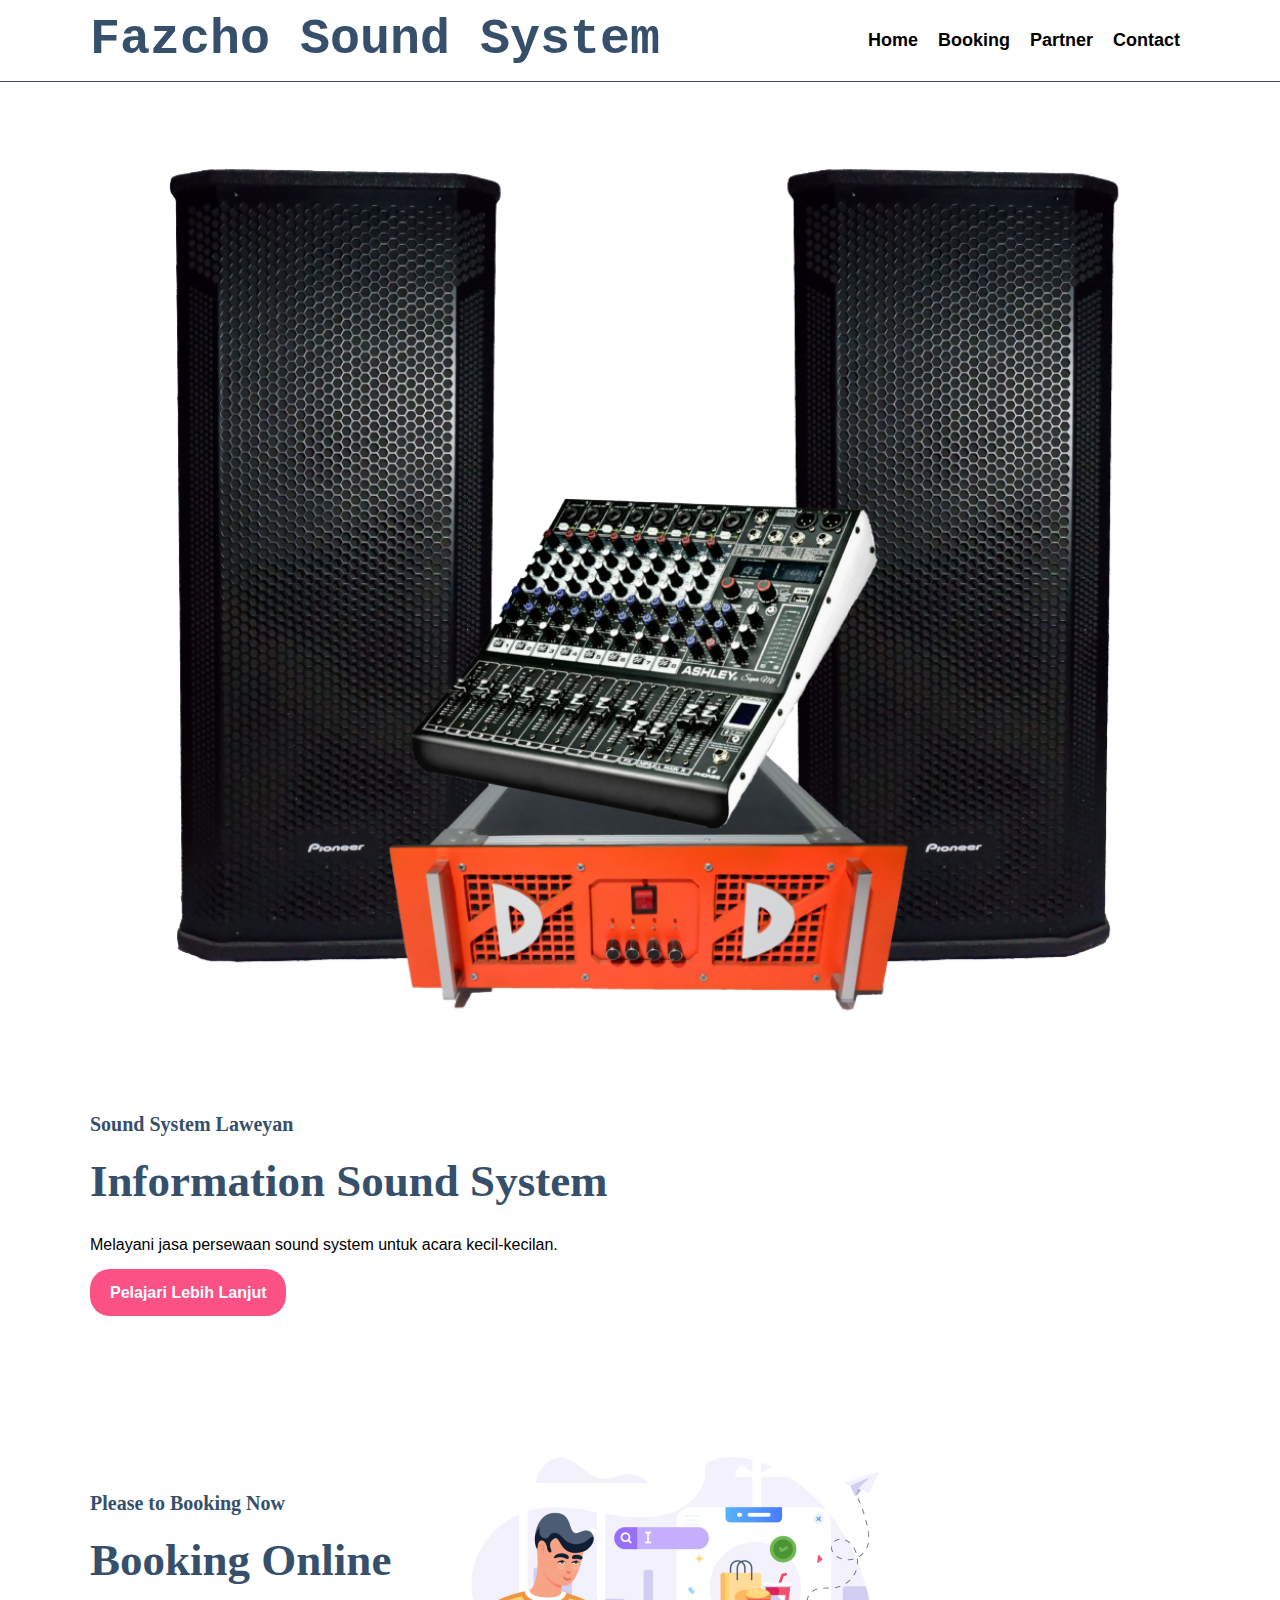
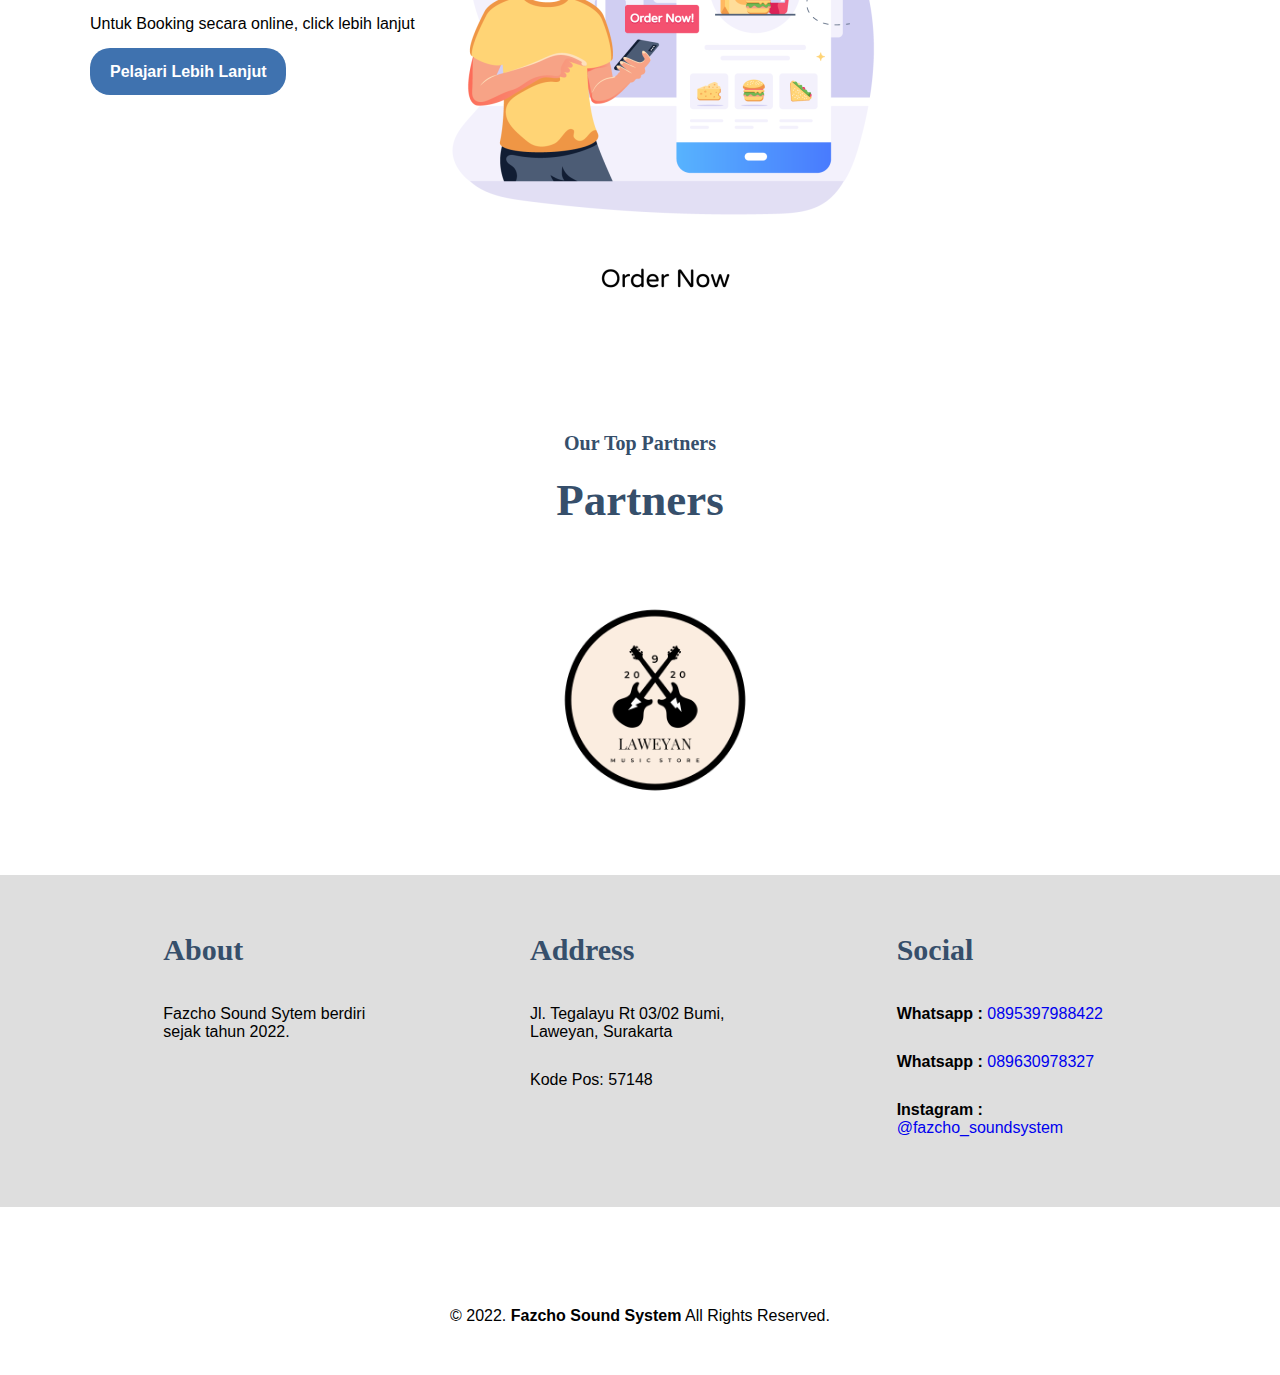
<file: index.html>
<!DOCTYPE html>
<html lang="en">
<head>
    <meta charset="UTF-8">
    <meta name="viewport" content="width=device-width, initial-scale=1.0">
    <title>Fazcho Sound System</title>
    <link rel="stylesheet" href="style.css">
</head>
<body>
    <header>
        <nav>
            <div class="wrapper">
                <div class="logo"><a href='index.html'>Fazcho Sound System</a></div>
                <div class="menu">
                    <ul>
                        <li><a href="#home">Home</a></li>
                        <li><a href="#booking">Booking</a></li>
                        <li><a href="#partners">Partner</a></li>
                        <li><a href="#contact">Contact</a></li>
                    </ul>
                </div>
            </div>
        </nav>
    </header>

    <div class="wrapper">
        <!-- untuk home -->
        <div class="logo">
            <img src="img/sound.png"/>
        </div>
        <section id="home">    
            <div class="kolom">
                <p class="deskripsi">Sound System Laweyan</p>
                <h2>Information Sound System</h2>
                <p>Melayani jasa persewaan sound system untuk acara kecil-kecilan.</p>
                <p><a href="sound.html" class="tbl-pink">Pelajari Lebih Lanjut</a></p>
            </div>
        </section>

        <!-- untuk courses -->
        <section id="booking">
            <div class="kolom">
                <p class="deskripsi">Please to Booking Now</p>
                <h2>Booking Online</h2>
                <p>Untuk Booking secara online, click lebih lanjut</p>
                <p><a href="order.html" class="tbl-biru">Pelajari Lebih Lanjut</a></p>
            </div>
            <img src="img/order.png"/>
        </section>

        <!-- untuk partners -->
        <section id="partners">
            <div class="tengah">
                <div class="kolom">
                    <p class="deskripsi">Our Top Partners</p>
                    <h2>Partners</h2>
                </div>

                <div class="partner-list">
                    <div class="kartu-partner">
                        <img src="img/Logo Laweyan.png">
                    </div>
                </div>
            </div>
        </section>
    </div>

    <div id="contact">
        <div class="wrapper">
            <div class="footer">
                <div class="footer-section">
                    <h3>About</h3>
                    <p>Fazcho Sound Sytem berdiri sejak tahun 2022.</p>
                </div>
                <div class="footer-section">
                    <h3>Address</h3>
                    <p>Jl. Tegalayu Rt 03/02 Bumi, Laweyan, Surakarta</p>
                    <p>Kode Pos: 57148</p>
                </div>
                <div class="footer-section">
                    <h3>Social</h3>
                    <p><b>Whatsapp : </b><a href="https://wa.me/62895397988422">0895397988422</a></p>
                    <p><b>Whatsapp : </b><a href="https://wa.me/6289630978327">089630978327</a></p>
                    <p><b>Instagram : </b><a href="https://instagram.com/fazcho_soundsystem/">@fazcho_soundsystem</a></p>
                </div>
            </div>
        </div> 
    </div>

    <div id="copyright">
        <div class="wrapper">
            &copy; 2022. <b>Fazcho Sound System</b> All Rights Reserved.
        </div>
    </div>
    
</body>
</html>
</file>
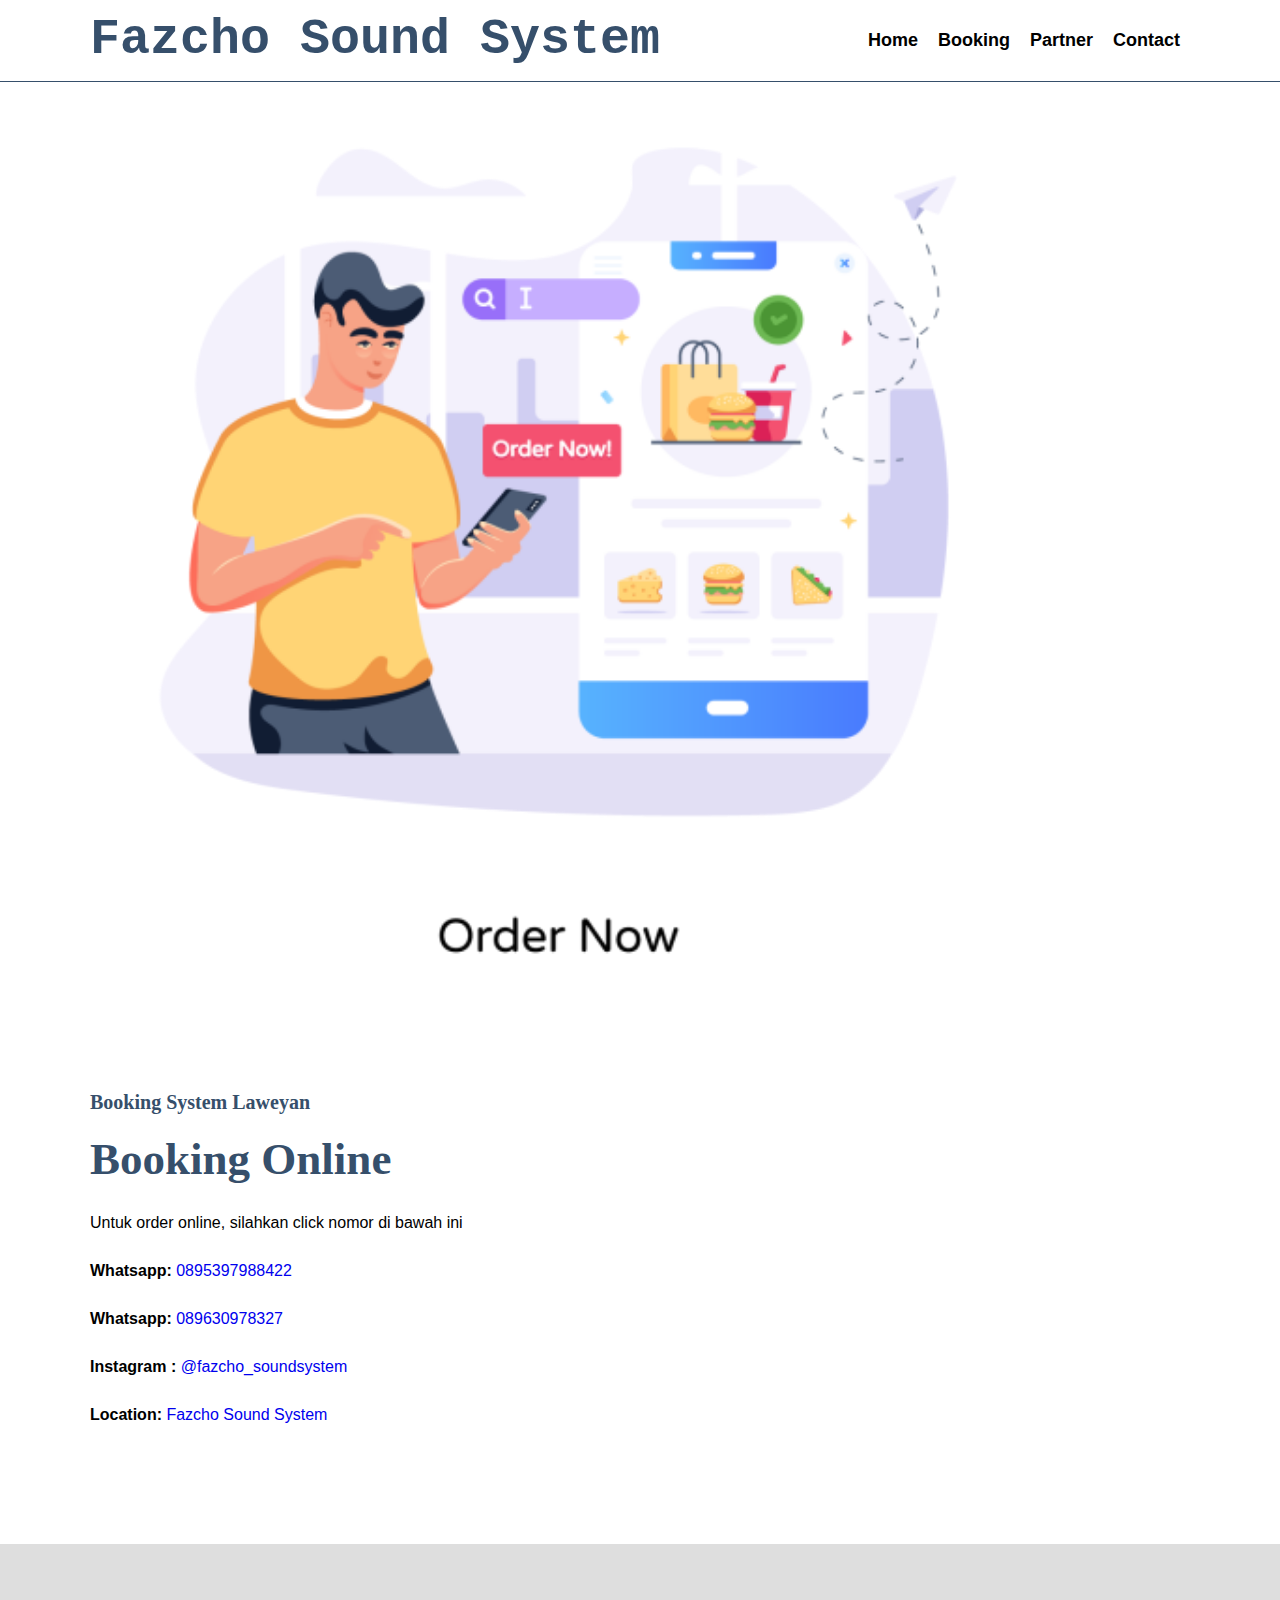
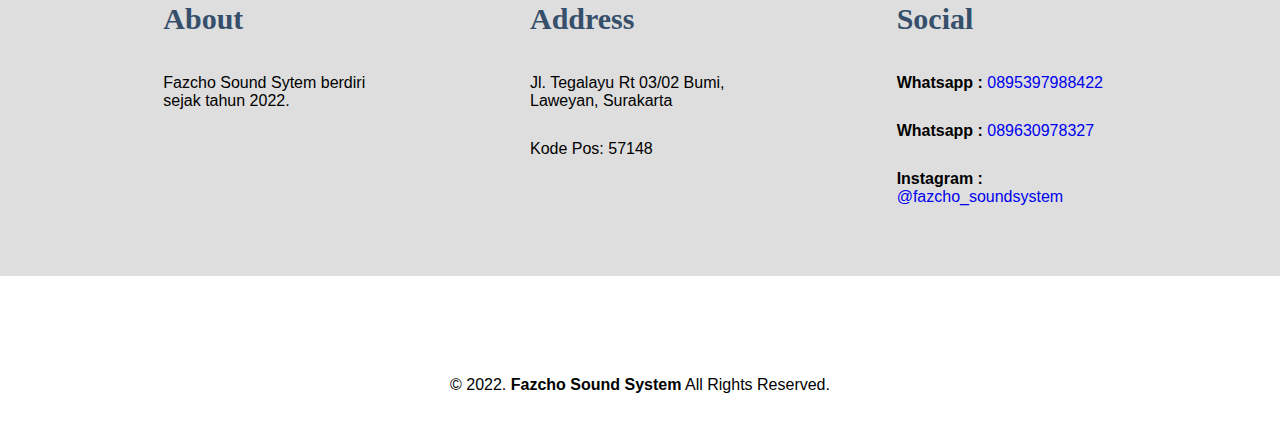
<file: order.html>
<!DOCTYPE html>
<html lang="en">
<head>
    <meta charset="UTF-8">
    <meta name="viewport" content="width=device-width, initial-scale=1.0">
    <title>Fazcho Sound System</title>
    <link rel="stylesheet" href="style.css">
</head>
<body>
    <header>
        <nav>
            <div class="wrapper">
                <div class="logo"><a href='index.html'>Fazcho Sound System</a></div>
                <div class="menu">
                    <ul>
                        <li><a href="index.html">Home</a></li>
                        <li><a href="#booking">Booking</a></li>
                        <li><a href="#partners">Partner</a></li>
                        <li><a href="#contact">Contact</a></li>
                    </ul>
                </div>
            </div>
        </nav>
    </header>

    <div class="wrapper">
        <!-- untuk home -->
        <div class="logoorder">
            <img src="img/order.png"/>
        </div>
        <section id="home">
            <div class="kolom">
                <p class="deskripsi">Booking System Laweyan</p>
                <h2>Booking Online</h2>
                <p>Untuk order online, silahkan click nomor di bawah ini</p>
                <p><b>Whatsapp: </b><a href="https://wa.me/62895397988422">0895397988422</a></p>
                <p><b>Whatsapp: </b><a href="https://wa.me/6289630978327">089630978327</a></p>
                <p><b>Instagram : </b><a href="https://instagram.com/fazcho_soundsystem/">@fazcho_soundsystem</a></p>
                <p><b>Location: </b><a href="https://goo.gl/maps/owbAug1mKnT5mB6s9">Fazcho Sound System</a></p>
            </div>
        </section>
    </div>

    <div id="contact">
        <div class="wrapper">
            <div class="footer">
                <div class="footer-section">
                    <h3>About</h3>
                    <p>Fazcho Sound Sytem berdiri sejak tahun 2022.</p>
                </div>
                <div class="footer-section">
                    <h3>Address</h3>
                    <p>Jl. Tegalayu Rt 03/02 Bumi, Laweyan, Surakarta</p>
                    <p>Kode Pos: 57148</p>
                </div>
                <div class="footer-section">
                    <h3>Social</h3>
                    <p><b>Whatsapp : </b><a href="https://wa.me/62895397988422">0895397988422</a></p>
                    <p><b>Whatsapp : </b><a href="https://wa.me/6289630978327">089630978327</a></p>
                    <p><b>Instagram : </b><a href="https://instagram.com/fazcho_soundsystem/">@fazcho_soundsystem</a></p>
                </div>
            </div>
        </div> 
    </div>

    <div id="copyright">
        <div class="wrapper">
            &copy; 2022. <b>Fazcho Sound System</b> All Rights Reserved.
        </div>
    </div>
</body>
</html>
</file>
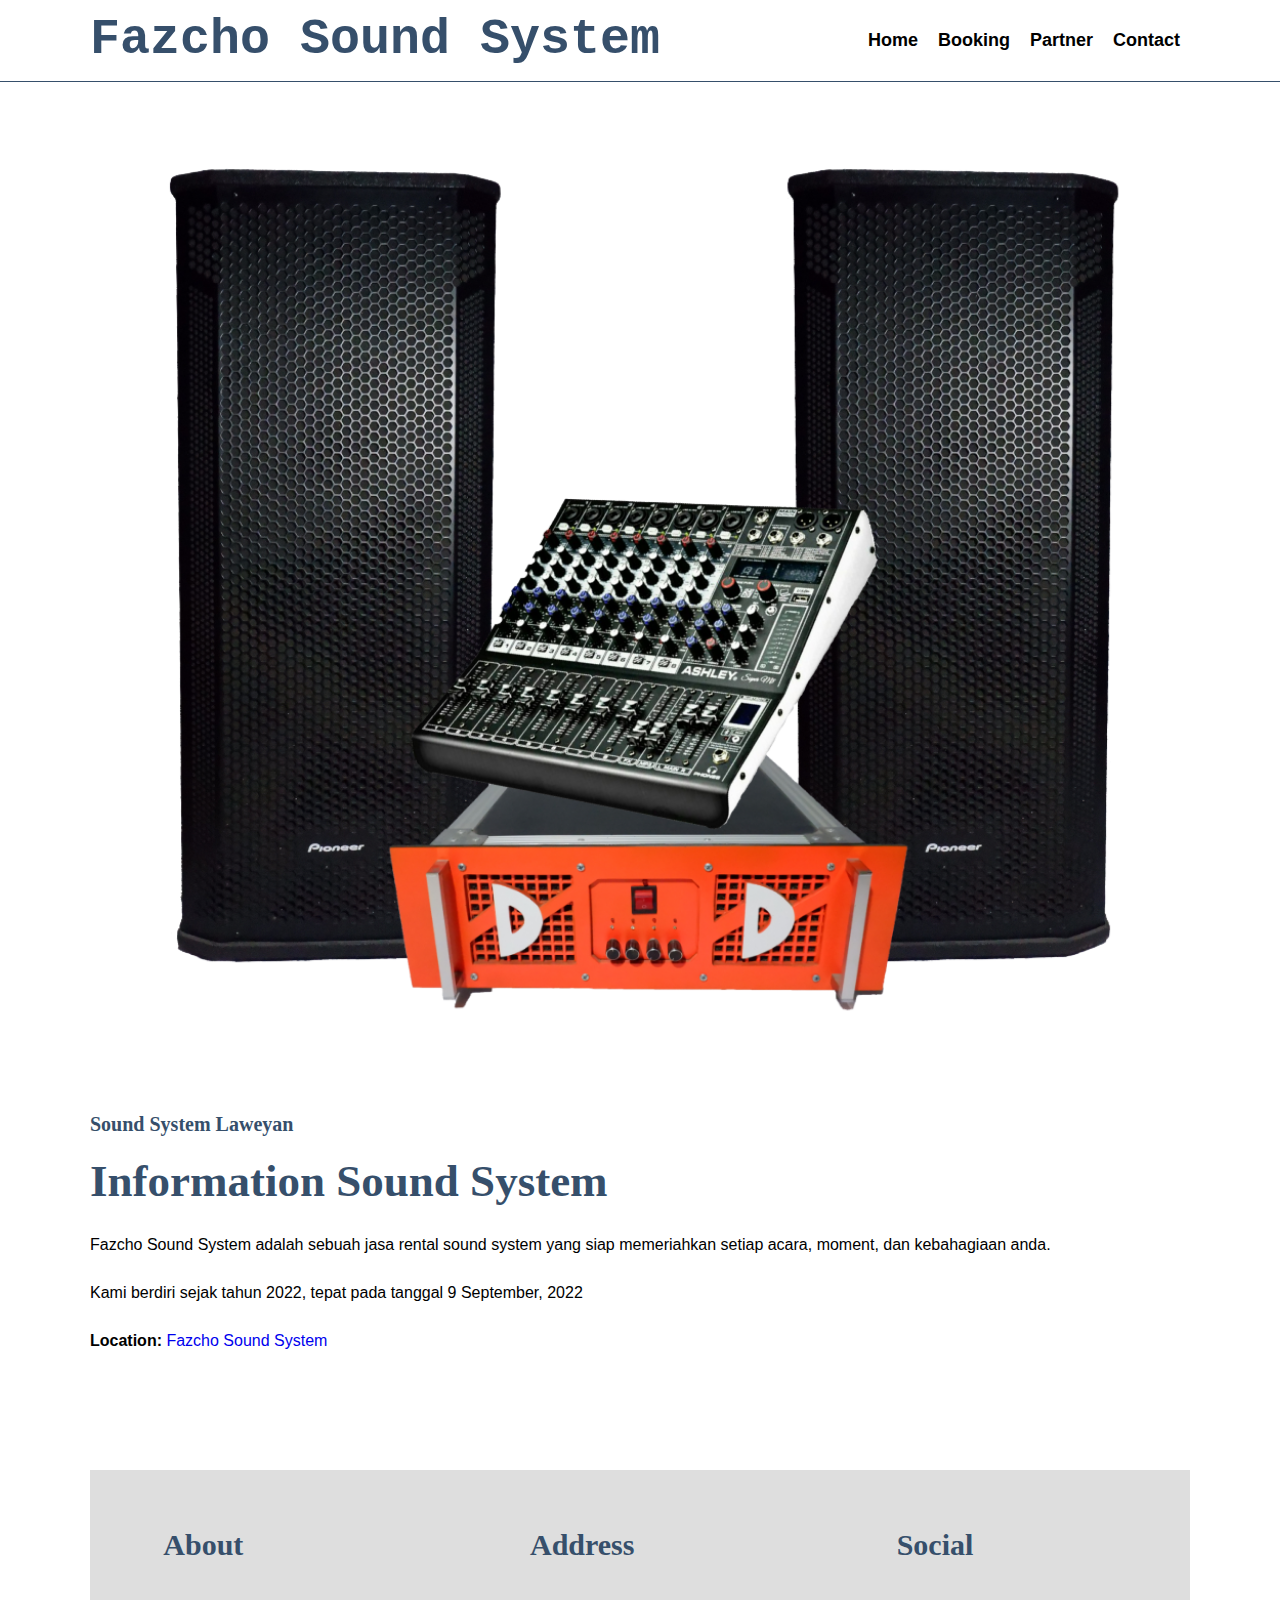
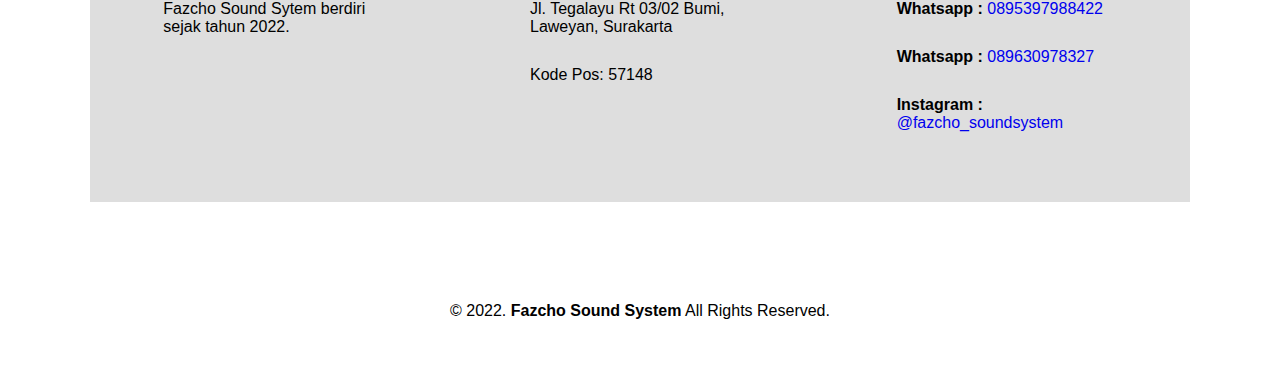
<file: sound.html>
<!DOCTYPE html>
<html lang="en">
<head>
    <meta charset="UTF-8">
    <meta name="viewport" content="width=device-width, initial-scale=1.0">
    <title>Fazcho Sound System</title>
    <link rel="stylesheet" href="style.css">
</head>
<body>
    <header>
        <nav>
            <div class="wrapper">
                <div class="logo"><a href='index.html'>Fazcho Sound System</a></div>
                <div class="menu">
                    <ul>
                        <li><a href="index.html">Home</a></li>
                        <li><a href="#booking">Booking</a></li>
                        <li><a href="#partners">Partner</a></li>
                        <li><a href="#contact">Contact</a></li>
                    </ul>
                </div>
            </div>
        </nav>
    </header>

    <div class="wrapper">
        <!-- untuk home -->
        <div class="logo">
            <img src="img/sound.png"/>
        </div>
        <section id="home">
            <div class="kolom">
                <p class="deskripsi">Sound System Laweyan</p>
                <h2>Information Sound System</h2>
                <p>Fazcho Sound System adalah sebuah jasa rental sound system 
                    yang siap memeriahkan setiap acara, moment, dan kebahagiaan anda.</p>
                <p>Kami berdiri sejak tahun 2022, tepat pada tanggal 9 September, 2022</p>
                <p><b>Location: </b><a href="https://goo.gl/maps/owbAug1mKnT5mB6s9">Fazcho Sound System</a></p>
            </div>
        </section>

    <div id="contact">
        <div class="wrapper">
            <div class="footer">
                <div class="footer-section">
                    <h3>About</h3>
                    <p>Fazcho Sound Sytem berdiri sejak tahun 2022.</p>
                </div>
                <div class="footer-section">
                    <h3>Address</h3>
                    <p>Jl. Tegalayu Rt 03/02 Bumi, Laweyan, Surakarta</p>
                    <p>Kode Pos: 57148</p>
                </div>
                <div class="footer-section">
                    <h3>Social</h3>
                    <p><b>Whatsapp : </b><a href="https://wa.me/62895397988422">0895397988422</a></p>
                    <p><b>Whatsapp : </b><a href="https://wa.me/6289630978327">089630978327</a></p>
                    <p><b>Instagram : </b><a href="https://instagram.com/fazcho_soundsystem/">@fazcho_soundsystem</a></p>
                </div>
            </div>
        </div> 
    </div>


    <div id="copyright">
        <div class="wrapper">
            &copy; 2022. <b>Fazcho Sound System</b> All Rights Reserved.
        </div>
    </div>
</body>
</html>
</file>
<file: style.css>
* {
    text-decoration: none;
    margin: 0px;
    padding: 0px;
    box-sizing: border-box;
}

.header {
    position: fixed;
    top: 0;
    left: 0;
    width: 100%;
    height: 50px;
}

body {
    margin: 0px;
    padding: 0px;
    font-family: 'Open Sans',sans-serif;
}

.wrapper {
    width: 1100px;
    margin: auto;
    position: relative;
}

.logoorder {
    width: 100%;
    height: auto;
}

.logoorder img {
    text-align: center;
    width: 85%;
    height: auto;
}

.logo {
    width: 100%;
    height: auto;
}

.logo img {
    width: 100%;
    height: auto;
}

.logo a {
    font-size: 50px;
    font-weight: 800;
    float: left;
    font-family: courier;
    color: #364f6b;
}

.menu a {
    font-size: 18px;
    padding: 10px;
}

.menu {
    width: auto;
    height: auto;
    float: right;
    margin: 0 auto;
    padding: auto;
}

nav {
    width: 100%;
    margin: auto;
    display: flex;
    line-height: 80px;
    position: sticky;
    position: -webkit-sticky; 
    top: 0;
    background: #FFFFFF;
    z-index: 1;
    border-bottom:1px solid #364f6b;
}

nav ul {
    list-style-type: none;
    margin: 0;
    padding: 0;
    overflow: hidden;
}

nav ul li {
    float: left;
}

nav ul li a {
    color: black;
    font-weight: bold;
    text-align: center;
    padding: 0px 16px 0px 16px;
    text-decoration: none;
}

nav ul li a:hover {
    text-decoration: underline;
}

section {
    margin: auto;
    display: flex;
    margin-bottom: 50px;
}

.kolom {
    margin-top: 50px;
    margin-bottom: 50px;
}

.kolom .deskripsi {
    font-size: 20px;
    font-weight: bold;
    font-family: 'comic sans ms';
    color: #364f6b;
}

h2 {
    font-family: 'comic sans ms';
    font-weight: 800;
    font-size: 45px;
    margin-bottom: 20px;
    color: #364f6b;
    width: 100%;
    line-height: 50px;
}

a.tbl-biru {
    background: #3f72af;
    border-radius: 20px;
    margin-top: 20px;
    padding: 15px 20px 15px 20px;
    color: #FFFFFF;
    cursor: pointer;
    font-weight: bold;
}

a.tbl-biru:hover {
    background: #fc5185;
    text-decoration: none;
}

a.tbl-pink {
    background: #fc5185;
    border-radius: 20px;
    margin-top: 20px;
    padding: 15px 20px 15px 20px;
    color: #FFFFFF;
    cursor: pointer;
    font-weight: bold;
}

a.tbl-pink:hover {
    background: #3f72af;
    text-decoration: none;
}

p {
    margin: 10px 0px 10px 0px;
    padding: 10px 0px 10px 0px;
}

.tengah {
    text-align: center;
    width: 100%;
}

.partner-list {
    width: 100%;
    height: auto;
    position: relative;
    display: flex;
    flex-wrap: wrap;
}

.kartu-partner {
    width: 20%;
    margin: 0 auto;
    display: flex;
    text-align: center;
}

.kartu-partner img {
    width: 250px;
    text-align: center;;
    border-radius: 50%;
}

#contact {
    width: auto;
    height: auto;
    background: #dedede;
    padding: 50px 0px;
}

.footer {
    width: 100%;
    height: auto;
    position: relative;
    display: flex;
    flex-wrap: wrap;
    margin: auto;
}

.footer-section {
    width: 20%;
    height: auto;
    margin: 0 auto;
}

h3 {
    font-family: 'comic sans ms';
    font-weight: 800;
    font-size: 30px;
    margin-bottom: 20px;
    color: #364f6b;
    width: 100%;
    line-height: 50px;
}

#copyright {
    text-align: center;
    width: 100%;
    padding: 50px 0px 50px 0px;
    margin-top: 50px;
}

@media screen and (max-width: 991.98px) {
    .body {
        width: 100%;
        height: auto;
    }
    .header {
        width: 100%;
        height: auto;
        margin: 0 auto 0 auto;
    }
    
    .menu a{
        width: 100%;
        height: auto;
        padding: 10px;
    }

    .menu {
        width: 100%;
        height: 100%;
        padding: auto;
    }

    .wrapper {
        width: 93%;
        margin: auto;
    }

    .logoorder{
        width: 100%;
        height: auto;
    }

    .logoorder img {
        text-align: center;
        width: 85%;
        height: auto;
    }
    
    .logo {
        width: 100%;
        height: auto;
        margin: 0 auto 0 auto;
    }

    .logo a {
        display: block;
        width: 100%;
        height: auto;
        text-align: center;
        margin: 0 auto 0 auto;
    }

    nav .menu {
        width: 100%;
        height: auto;
        margin: 0;
    }

    nav .menu ul {
        text-align: center;
        margin: auto;
        line-height: 60px;
        height: auto;
        width: 100%;
    }

    nav .menu ul li {
        display: inline-block;
        float: none;
    }

    section {
        display: block;
    }

    #contact {
        width: 100%;
        margin: 0 auto;
    }

    .footer{
        padding: 10px;
        margin: auto;
    }

    .footer-section {
        width: 20%;
        height: auto;
        margin: 0 auto;
    }

    section img {
        display: block;
        width: 100%;
        height: auto;
        margin: auto;
    }

    .kartu-partner {
        width: 100%;
    }

    .partner-list {
        width: 100%;
    }
}
</file>
